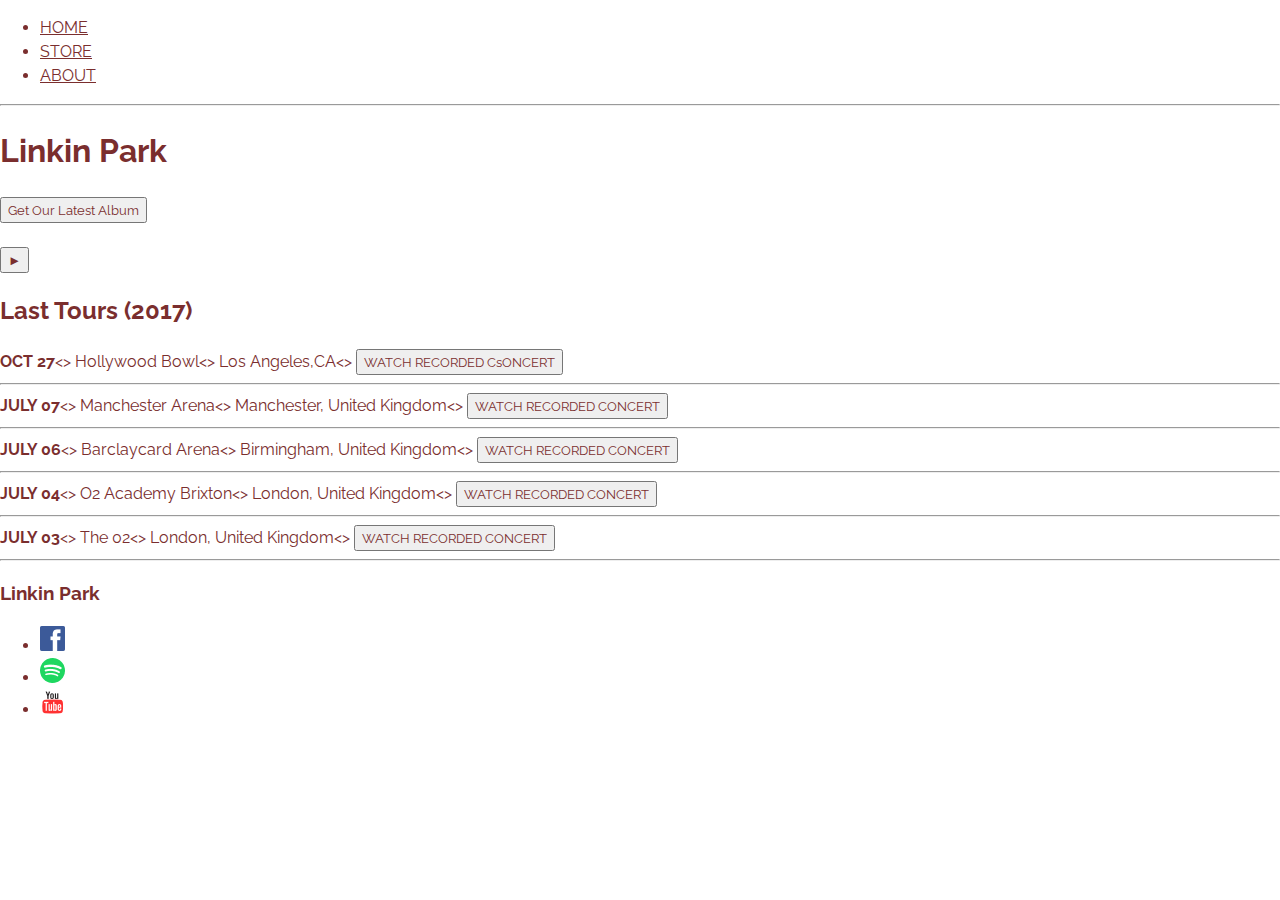
<file: index.html>
<!DOCTYPE html>
<html>
    <head>
        <title>Linkin Park</title>
        <meta name="description" content="This is the description">
        <link rel="stylesheet" href="styles.css">
    </head>
    <body>
        <header>
            <!-- TODO : find a suitable background -->
            <nav>
                <ul>
                    <a href="index.html">
                        <li>HOME</li>
                    </a>
                    <a href="store.html">
                        <li>STORE</li>
                    </a>
                    <a href="about.html">
                        <li>ABOUT</li>
                    </a>
                    
                </ul>
            </nav>
            <hr>
            <h1>Linkin Park</h1>
            <button>Get Our Latest Album</button>
            <br><br>
            <!-- This entity allows us to use a play button -->
            <button>&#9658;</button>
        </header>
        <section>
            <h2>Last Tours (2017)</h2>
            <div>
                <!-- I put &lt;&gt; between span blocks just to make space between them -->
                <div>
                    <strong>OCT 27</strong>&lt;&gt;
                    <span>Hollywood Bowl</span>&lt;&gt;
                    <span>Los Angeles,CA</span>&lt;&gt;
                    <button type="button">WATCH RECORDED CsONCERT</button>
                </div>
                <hr>
                <div>
                    <strong>JULY 07</strong>&lt;&gt;
                    <span>Manchester Arena</span>&lt;&gt;
                    <span>Manchester, United Kingdom</span>&lt;&gt;
                    <button type="button">WATCH RECORDED CONCERT</button>
                </div>
                <hr>
                <div>
                    <strong>JULY 06</strong>&lt;&gt;
                    <span>Barclaycard Arena</span>&lt;&gt;
                    <span>Birmingham, United Kingdom</span>&lt;&gt;
                    <button type="button">WATCH RECORDED CONCERT</button>
                </div>
                <hr>
                <div>
                    <strong>JULY 04</strong>&lt;&gt;
                    <span>O2 Academy Brixton</span>&lt;&gt;
                    <span>London, United Kingdom</span>&lt;&gt;
                    <button type="button">WATCH RECORDED CONCERT</button>
                </div>
                <hr>
                <div>
                    <strong>JULY 03</strong>&lt;&gt;
                    <span>The 02</span>&lt;&gt;
                    <span>London, United Kingdom</span>&lt;&gt;
                    <button type="button">WATCH RECORDED CONCERT</button>
                </div>
                
            </div>

        </section>

        <footer>
            <hr>
            <h3>Linkin Park</h3>
            <!-- the attribute target (_blank | _self ) allows us to open the link in a new tab -->
            <ul>
                <li>
                    <a href="https://www.facebook.com" target="_blank">
                        <img src="Images/Facebook Logo.png">
                    </a>
                </li>
                <li>
                    <a href="https://www.spotify.com" target="_blank">
                        <img src="Images/Spotify Logo.png">
                    </a>
                </li>
                <li>
                    <a href="https://www.youtube.com" target="_blank">
                        <img src="Images/YouTube Logo.png">
                    </a>        
                </li>
            </ul>
        </footer>
    </body>    
</html>
</file>
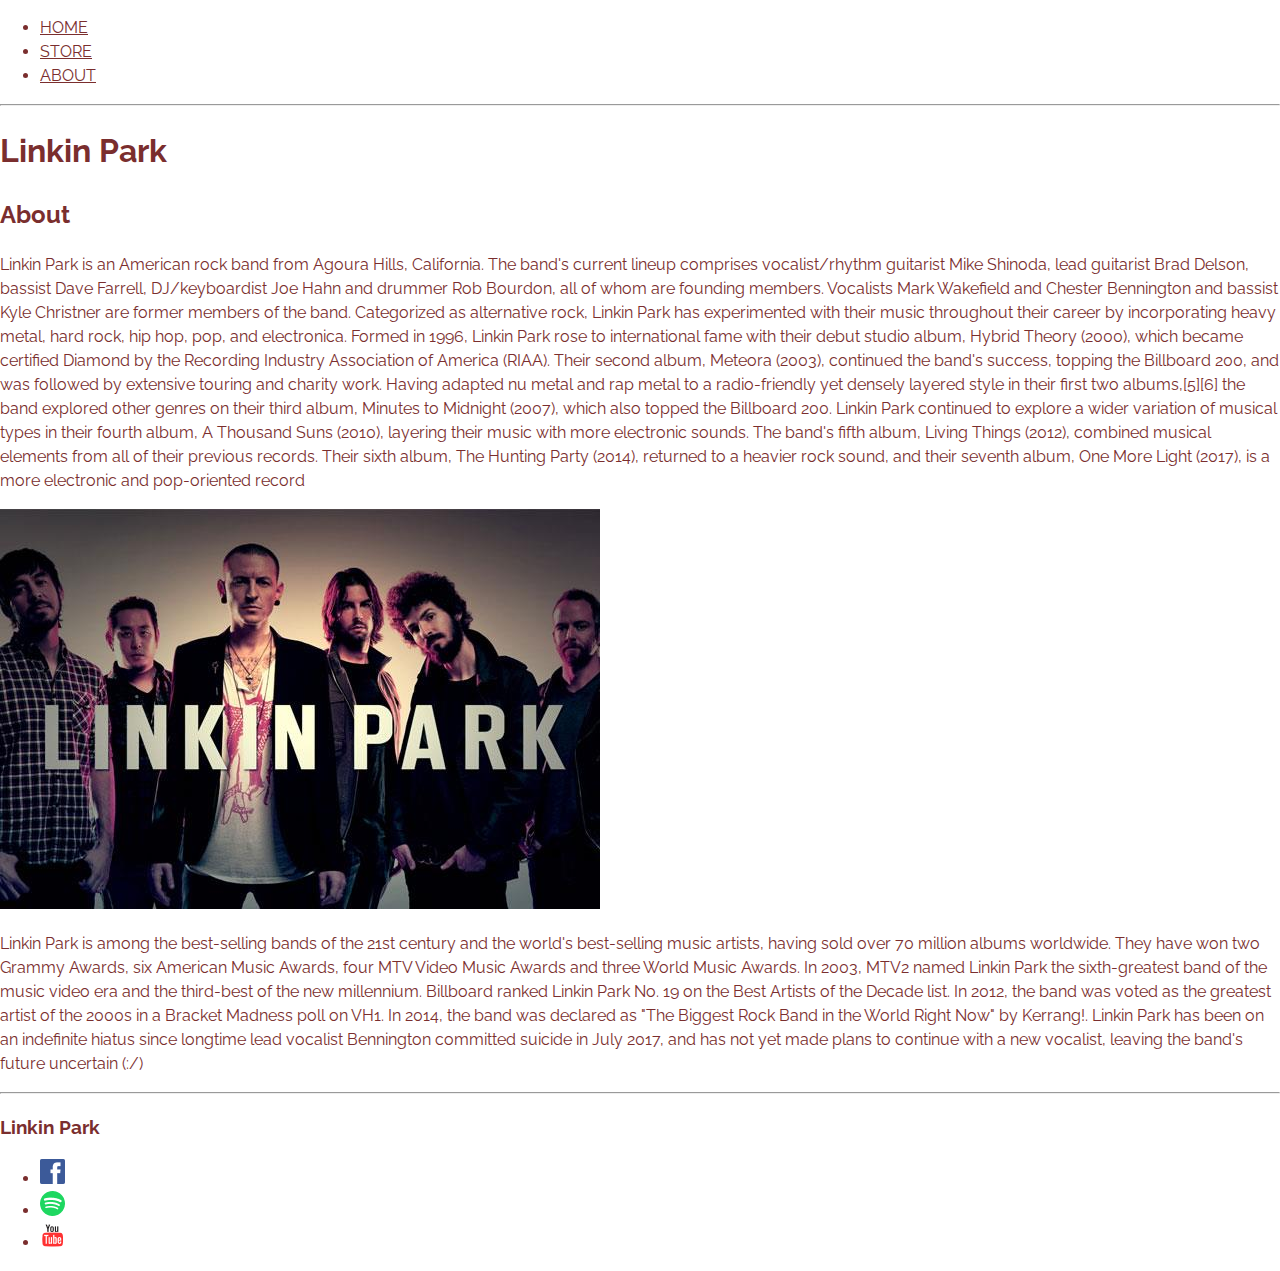
<file: about.html>
<!DOCTYPE html>
<html>
    <head>
        <title>Linkin Park | About</title>
        <meta name="description" content="This is the description">
        <link rel="stylesheet" href="styles.css">

    </head>
    <body>
        <header>
            <nav>
                <ul>
                    <a href="index.html">
                        <li>HOME</li>
                    </a>
                    <a href="store.html">
                        <li>STORE</li>
                    </a>
                    <a href="about.html">
                        <li>ABOUT</li>
                    </a>
                    
                </ul>
            </nav>
            <hr>
            <h1>Linkin Park</h1>
        </header>
        <section>
            <h2>About</h2>
            <p>Linkin Park is an American rock band from Agoura Hills, California. The band's current lineup comprises vocalist/rhythm guitarist Mike Shinoda, lead guitarist Brad Delson, bassist Dave Farrell, DJ/keyboardist Joe Hahn and drummer Rob Bourdon, all of whom are founding members. Vocalists Mark Wakefield and Chester Bennington and bassist Kyle Christner are former members of the band. Categorized as alternative rock, Linkin Park has experimented with their music throughout their career by incorporating heavy metal, hard rock, hip hop, pop, and electronica.

            Formed in 1996, Linkin Park rose to international fame with their debut studio album, Hybrid Theory (2000), which became certified Diamond by the Recording Industry Association of America (RIAA). Their second album, Meteora (2003), continued the band's success, topping the Billboard 200, and was followed by extensive touring and charity work. Having adapted nu metal and rap metal to a radio-friendly yet densely layered style in their first two albums,[5][6] the band explored other genres on their third album, Minutes to Midnight (2007), which also topped the Billboard 200.
                
            Linkin Park continued to explore a wider variation of musical types in their fourth album, A Thousand Suns (2010), layering their music with more electronic sounds. The band's fifth album, Living Things (2012), combined musical elements from all of their previous records. Their sixth album, The Hunting Party (2014), returned to a heavier rock sound, and their seventh album, One More Light (2017), is a more electronic and pop-oriented record
            </p>
            <img src="Images/bandImage.jpg">
            <p>
            Linkin Park is among the best-selling bands of the 21st century and the world's best-selling music artists, having sold over 70 million albums worldwide. They have won two Grammy Awards, six American Music Awards, four MTV Video Music Awards and three World Music Awards. In 2003, MTV2 named Linkin Park the sixth-greatest band of the music video era and the third-best of the new millennium. Billboard ranked Linkin Park No. 19 on the Best Artists of the Decade list. In 2012, the band was voted as the greatest artist of the 2000s in a Bracket Madness poll on VH1. In 2014, the band was declared as "The Biggest Rock Band in the World Right Now" by Kerrang!.

            Linkin Park has been on an indefinite hiatus since longtime lead vocalist Bennington committed suicide in July 2017, and has not yet made plans to continue with a new vocalist, leaving the band's future uncertain (:/)
            </p>
        </section>
        <footer>
            <hr>
            <h3>Linkin Park</h3>
            <!-- the attribute target (_blank | _self ) allows us to open the link in a new tab -->
            <ul>
                <li>
                    <a href="https://www.facebook.com" target="_blank">
                        <img src="Images/Facebook Logo.png">
                    </a>
                </li>
                <li>
                    <a href="https://www.spotify.com" target="_blank">
                        <img src="Images/Spotify Logo.png">
                    </a>
                </li>
                <li>
                    <a href="https://www.youtube.com" target="_blank">
                        <img src="Images/YouTube Logo.png">
                    </a>        
                </li>
            </ul>
        </footer>
    </body>    
</html>
</file>
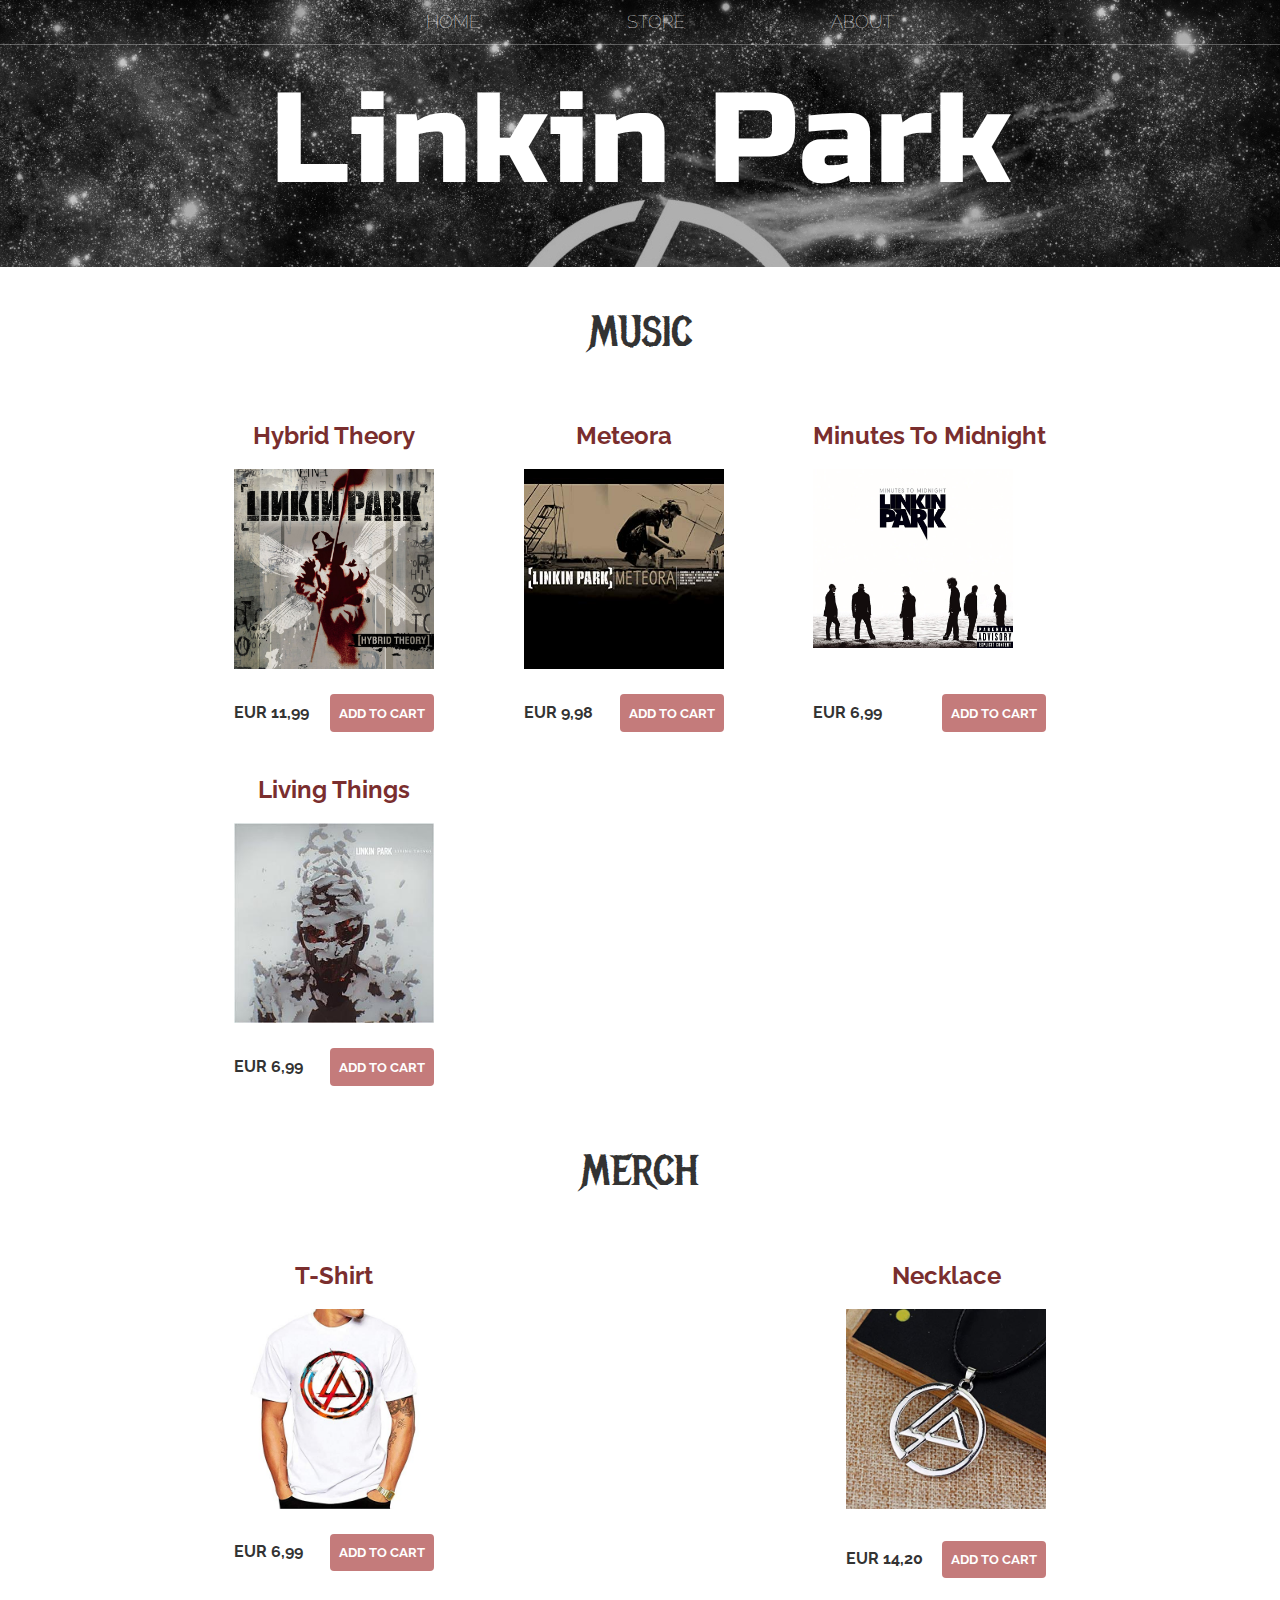
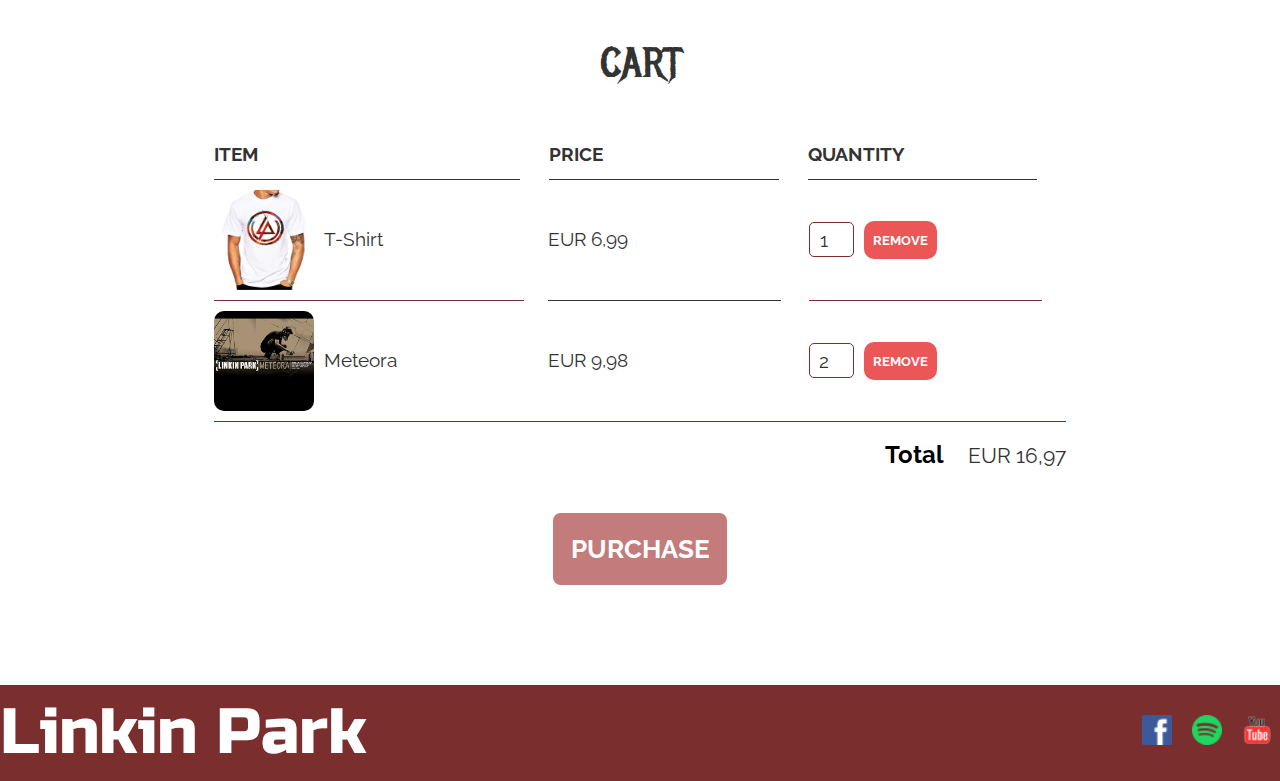
<file: store.html>
<!DOCTYPE html>
<html>
    <head>
        <title>Linkin Park | Store</title>
        <meta name="description" content="This is the description">
        <link rel="stylesheet" href="styles.css">
    </head>
    <body>
        <header class="main-header"> 
            <!-- TODO : find a suitable background -->
            <nav class="nav main-nav">
                <ul>
                    <li>
                        <a  href="index.html">HOME</a>
                    </li>
                    <li>
                        <a href="store.html">STORE</a>
                    </li>
                    <li>
                        <a href="about.html">ABOUT</a>
                    </li>
                    
                </ul>
            </nav>
            <h1 class="band-name band-name-large">Linkin Park</h1>
        </header>
        <section class="container" > 
            <h2 class="title-section">MUSIC</h2>
            <div class="shop-items">
                <div class="shop-item">
                    <span class="shop-item-title">Hybrid Theory</span>
                    <div class="shop-item-image">
                        <img src="Images/album1.jpg" width="200">
                    </div>
                    <div class ="shop-item-details">
                        <span class="shop-item-price">EUR 11,99</span>
                        <button class ="btn btn-primary" type="button">ADD TO CART</button>
                    </div>
                </div>
                <div class="shop-item">
                    <span class="shop-item-title">Meteora</span>
                    <div  class="shop-item-image">
                        <img src="Images/album2.jpg" width="200">
                    </div>
                    <div  class="shop-item-details">
                        <span  class="shop-item-price">EUR 9,98</span>
                        <button class ="btn btn-primary" type="button">ADD TO CART</button>
                    </div>
                </div>
                <div  class="shop-item">
                    <span  class="shop-item-title">Minutes To Midnight</span>
                    <div  class="shop-item-image">
                        <img src="Images/album3.jpg" width="200">
                    </div>
                    <div  class="shop-item-details">
                        <span  class="shop-item-price">EUR 6,99</span>
                        <button class ="btn btn-primary" type="button">ADD TO CART</button>
                    </div>
                </div>
                <div  class="shop-item">
                    <span  class="shop-item-title">Living Things</span>
                    <div  class="shop-item-image">
                        <img src="Images/album4.jpg" width="200">
                    </div>
                    <div  class="shop-item-details">
                        <span  class="shop-item-price">EUR 6,99</span>
                        <button class ="btn btn-primary" type="button"> ADD TO CART</button>
                    </div>
                </div>
            </div>    
        </section>

        <section class = "container">
            <h2 class="title-section">MERCH</h2>
            <div class="shop-items">
                <div class="shop-item">
                    <span class="shop-item-title">T-Shirt</span>
                    <div class="shop-item-image">
                        <img src="Images/tshirt.jpg" width="200">
                    </div>
                    <div class="shop-item-details">
                        <span class="shop-item-price">EUR 6,99</span>
                        <button class ="btn btn-primary" type="button">ADD TO CART</button>
                    </div>
                </div>
                <div class="shop-item">
                    <span class="shop-item-title">Necklace</span>
                    <span class="shop-item-image">
                        <img src="Images/collier.jpg" width="200">
                        </span>
                    <div class="shop-item-details">
                        <span class="shop-item-price">EUR 14,20</span>
                        <button class ="btn btn-primary" type="button">ADD TO CART</button>
                    </div>
                </div>
            </div>
           
        </section>
        <section class = "container">
            <h2 class="title-section">CART</h2>
            <div class = "cart-items">

                <div class="cart-row">
                    <span class="cart-column cart-header cart-item ">ITEM</span>
                    <span class="cart-column cart-header cart-price ">PRICE</span>
                    <span class="cart-column cart-header cart-quantity ">QUANTITY</span>
                </div>
                <div class="cart-row">
                    <div class="cart-column cart-item ">
                        <img class = "cart-item-image" src="Images/tshirt.jpg" width="100">
                        <span class="cart-item-title">T-Shirt</span>
                    </div>
                    <span class="cart-column cart-price ">EUR 6,99</span>
                    <div class="cart-column cart-quantity ">
                        <input class="cart-item-quantity" type="number" value="1">
                        <button class ="btn btn-danger" type="button">REMOVE</button>
                    </div>   
                </div>
                <div class="cart-row">
                    <div class="cart-column cart-item">
                        <img class="cart-item-image" src="Images/album2.jpg" width="100">
                        <span class="cart-item-title">Meteora</span>
                    </div>
                    <span class="cart-column cart-price">EUR 9,98</span>
                    <div class="cart-column cart-quantity">
                        <input class="cart-item-quantity" type="number" value="2">
                        <button class ="btn btn-danger" type="button">REMOVE</button>
                    </div>     
                </div>
            </div>
            <div class="cart-total"> 
                <span class="cart-total-title">Total</span>
                <span class="cart-total-price">EUR 16,97</span>
            </div>
            <div>
                <button  class="btn btn-primary btn-purchase" type="button">PURCHASE</button>
            </div>
        </section>
        <footer class="main-footer">
            <div class="main-footer-container">
                <h3 class="band-name">Linkin Park</h3>
            <!-- the attribute target (_blank | _self ) allows us to open the link in a new tab -->
            <ul class="nav footer-nav">
                <li>
                    <a href="https://www.facebook.com" target="_blank">
                        <img src="Images/Facebook Logo.png">
                    </a>
                </li>
                <li>
                    <a href="https://www.spotify.com" target="_blank">
                        <img src="Images/Spotify Logo.png">
                    </a>
                </li>
                <li>
                    <a href="https://www.youtube.com" target="_blank">
                        <img src="Images/YouTube Logo.png">
                    </a>        
                </li>
            </ul>
            </div>
        </footer>
    </body>    
</html>
</file>
<file: styles.css>
@import url('https://fonts.googleapis.com/css?family=Raleway&display=swap');


@import url('https://fonts.googleapis.com/css?family=Russo+One&display=swap');

@import url('https://fonts.googleapis.com/css?family=Metal+Mania&display=swap');

*{
    box-sizing: border-box; /* the width attribute takes into account the padding as well */
    font-family: 'Raleway';
    columns: #777777;
    color : rgb(122, 46, 46);
    line-height: 1.5em; /* interline */ 
}

html,body{
    margin: 0;
    padding: 0;

}
.nav ul{    
    margin: 0;
}

.nav li{
    display: inline;
}

.nav a {
    display: inline-block;
    text-decoration: none;
    color:white;
    padding: 0.5em;
}
.nav a:hover{
    background-color: rgba(255, 255, 255,0.3);
}

.main-nav {
    text-align: center;
    font-size: 1.1em;
    font-weight: lighter;
    border-bottom: 1px solid rgba(255, 255, 255,0.3);
}
.main-nav li {
    padding: 0 5%;
}

.main-header{
    background-color: rgba(0, 0, 0, 0.2);
    background-image: url(Images/background.jpg);
    background-size: cover;
    background-blend-mode: multiply;
    padding-bottom: 30px;   
}


/* Body */

.band-name {
    font-size: 4em;
    margin: 0;
    text-align: center;
    font-family: 'Russo One', sans-serif;
    color: white;
    font-weight: normal;
}

.band-name-large{
    font-size: 8em;
}

.container{
    max-width: 900px;
    margin : 0 auto;
    padding : 0 1.5em;
}
.title-section{
    font-family: 'Metal Mania', cursive;
    text-align: center;
    font-size: 2.6em;
    font-weight: normal;
    color: #333;
}
.band-image{
    float: left;
    border-radius: 100%; /* so as to give the image a circular shape */
    height: 300px;
    width: 400px; 
    margin: 20px;
}


/* Main footer */
.main-footer{
    background-color: rgb(122, 46, 46);
    color: white;   
}
.main-footer-container{
    display: flex;
    align-items: center;
}
.main-footer-container ul{
    flex-grow: 1;
    text-align: end;
}

.footer-nav img {
    width: 30px;
    height: 30px ;
}

/* Button */

.btn{
    vertical-align: middle;
    text-align: center;
    padding: 0.67em;
    border-radius: 0;
    cursor: pointer;
}

.btn-header{
    margin : 0.5em 15% 2em 15%;
    color: white;
    background: rgba(255, 255, 255,0.1);
    border: 2px solid rgb(209, 53, 53);
    font-weight: bolder;
    font-size: 1.5em;
    padding: 1em 2.5em;
}
.btn-header:hover{
    background-color: rgba(255, 255, 255,0.3);
}
.btn-play{
    color : rgb(209, 53, 53);
    border-radius: 50%;
    margin: 0 auto;
    display: block;
    font-size: 3em;
    padding: 0;
    width: 100px;
    height: 100px; 
}

/* Tours */
.tour-row{
    border-bottom: 1px solid rgba(0, 0, 0, 1);
    padding-bottom: 1em;
    margin-top: 1em;
}
.tour-row:last-child{
    border-bottom: none;
}

.tour-item{
    display: inline-block;
    padding-right: 1em;
}
.tour-date{
    font-weight: bolder;
    width: 12%;
}

.tour-city{
    width : 40%;
}

.tour-arena{
    width : 25%;
}
.tour-btn{
    max-width : 20%;
    padding-left: 1em;
    padding-right: 1em;
}
.btn-primary{
    color: white;
    background-color: rgb(196, 123, 123);
    border: none;
    border-radius: .3em;
    font-weight: bold;
}
.btn-primary:hover{
    background-color: rgb(109, 7, 7);
}

/* shop items */


.shop-item{
    margin : 20px;
}
.shop-item-title{
    display: block;
    width: 100%;
    margin-bottom: 15px;
    font-weight: bolder ;
    text-align: center;
    font-size: 1.5em;
}

.shop-item-image{
    width: 200px;
    height: 200px;
}
.shop-item-details{
    padding-top: 25px;
    display: flex;
    align-items: center;
}
.shop-item-price{
    flex-grow: 1;
    color : #333;
    font-weight: bolder;
}
.shop-items{
    display: flex;
    flex-wrap: wrap;
    justify-content: space-between;
}

/* cart items */ 

.cart-header{
    font-weight: bold;
    font-size: 1.2em;
    color: #333;
}
.cart-column{
    display: flex;
    align-items: center;
    border-bottom: 1px solid ;
    margin-top: 10px;
    padding-bottom: 10px;
    margin-right: 1.5em; /* to add space between underlined blocks */

} 


.cart-row {
   display: flex;
}


.cart-item {
    width: 40%;
}
.cart-price {
    width: 30%;
    font-size: 1.2em;
    color: #333;
}
.cart-quantity {
    width : 30%
}

.cart-item-title {
    color: #333;
    margin-left: 0.5em;
    font-size: 1.2em;
}
.cart-item-image {
    width : 75 px;
    height : auto;
    border-radius: 10px;
}

.btn-danger{
    color:white;
    background-color: #EB5757;
    border-radius: 10px;
    font-weight: bolder;
    border: none;
    margin-left: 10px;
}
.btn-danger:hover {
    background: rgb(220, 20, 20);
}
.cart-item-quantity {
    width : 45px;
    height: 35px;
    border-radius: 5px;
    border: 1px solid rgb(122, 46, 46) ;
    font-size: 1.2em;
    color: #333;
    text-align: center;
}

/* to remove individual borders*/
.cart-row:last-child .cart-column {
    border : none;  
}

/* to add one border at the end*/
.cart-row:last-child{
    border-bottom: 1px solid;
}

/* Total */

.cart-total {
    text-align: end;
    margin-top: 15px;
}
.cart-total-title {
    font-size: 1.5em;
    color: black;
    margin-right: 20px;
    font-weight: bold;
}
.cart-total-price {
    font-size: 1.3em;
    color: #333;
}

.btn-purchase{
    display: block;
    margin : 40px auto;
    margin-bottom: 100px;
    font-size : 1.6em;
}
</file>
